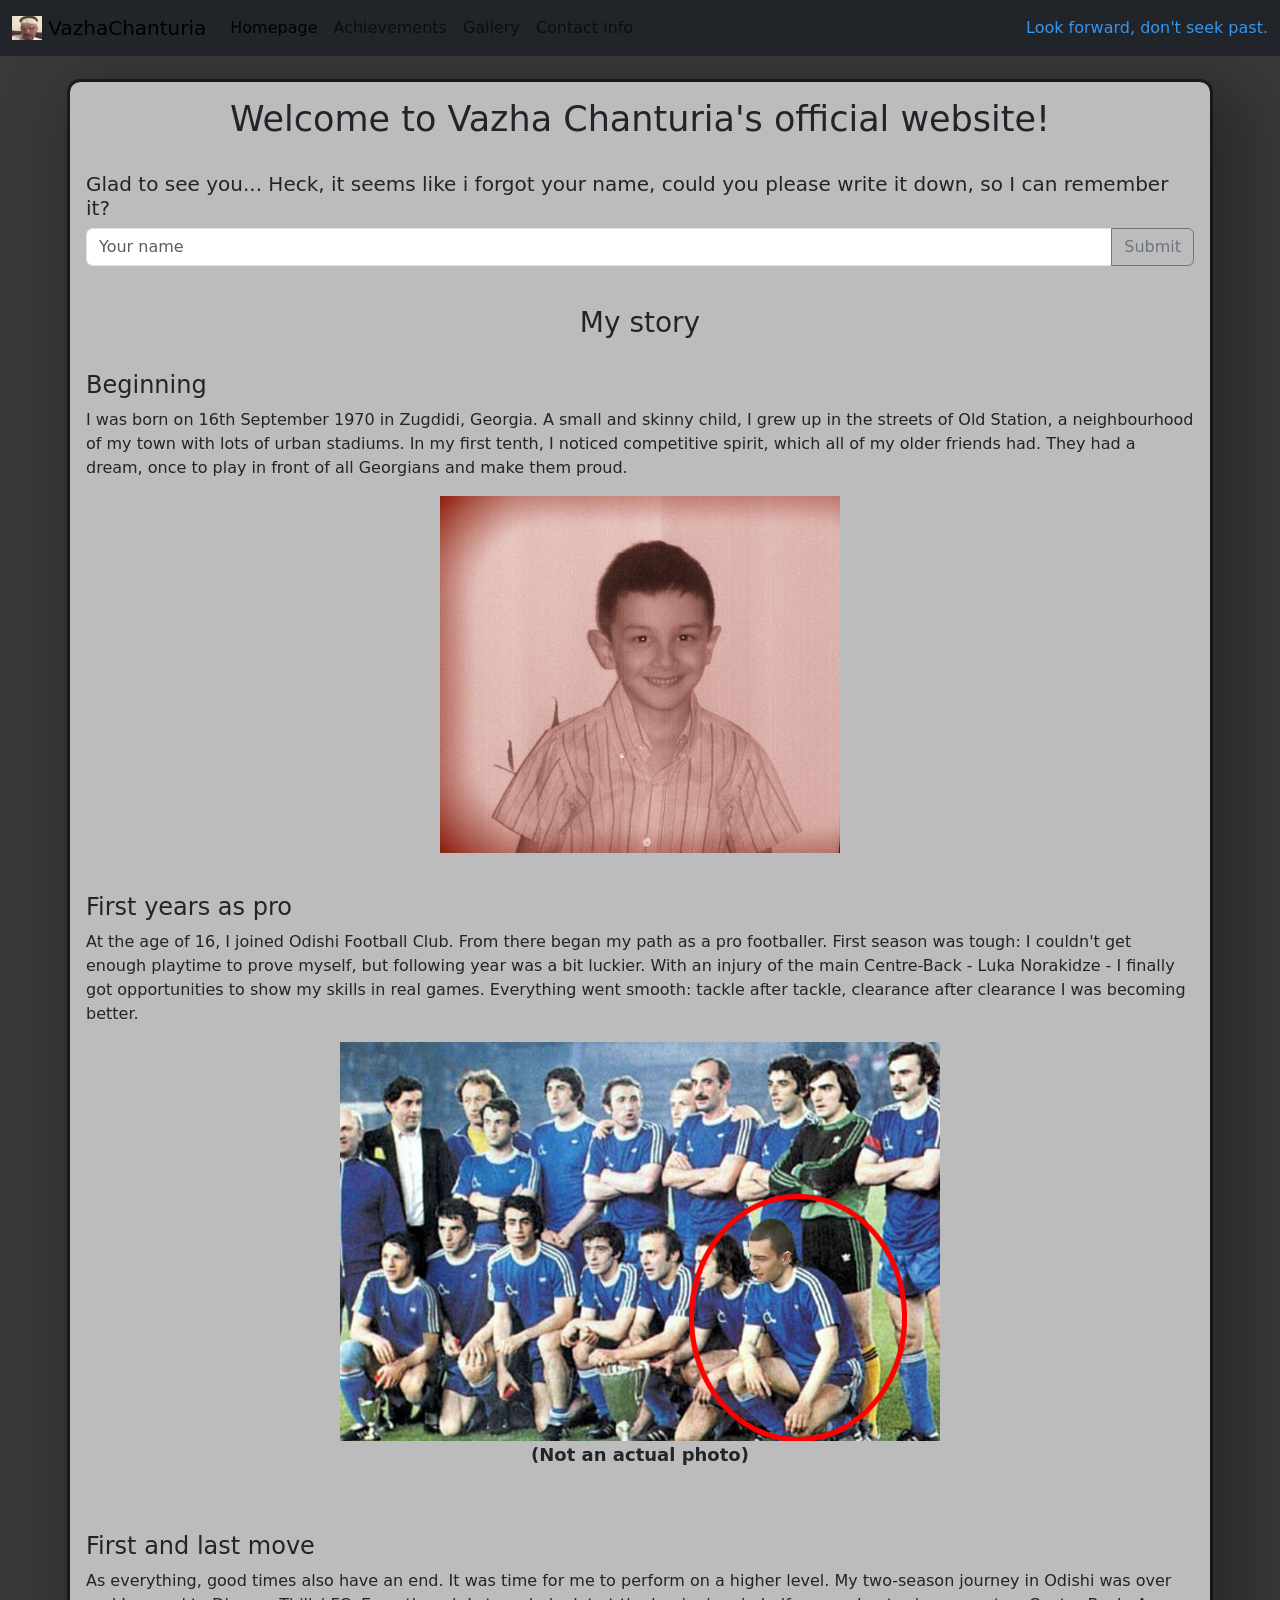
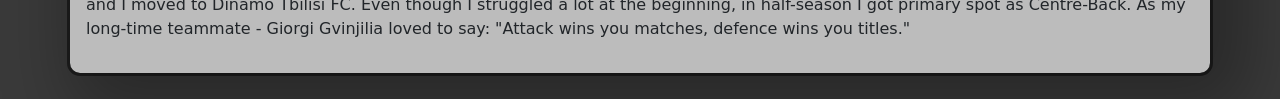
<file: week8/homepage/index.html>
<!DOCTYPE html>

<html lang="en">
  <head>
    <link
      href="https://cdn.jsdelivr.net/npm/bootstrap@5.0.2/dist/css/bootstrap.min.css"
      rel="stylesheet"
      integrity="sha384-EVSTQN3/azprG1Anm3QDgpJLIm9Nao0Yz1ztcQTwFspd3yD65VohhpuuCOmLASjC"
      crossorigin="anonymous"
    />
    <script
      src="https://cdn.jsdelivr.net/npm/bootstrap@5.0.2/dist/js/bootstrap.bundle.min.js"
      integrity="sha384-MrcW6ZMFYlzcLA8Nl+NtUVF0sA7MsXsP1UyJoMp4YLEuNSfAP+JcXn/tWtIaxVXM"
      crossorigin="anonymous"
    ></script>
    <link href="styles/styles.css" rel="stylesheet" />
    <title>Vazha Chantura's website</title>
  </head>
  <body>
    <header>
      <nav class="navbar navbar-expand-lg sticky-top bg-dark">
        <div class="container-fluid">
          <a class="navbar-brand" href="#">
            <img
              src="img/heis.png"
              alt="Logo"
              width="30"
              height="24"
              class="d-inline-block align-text-top"
            />
            VazhaChanturia
          </a>
          <button
            class="navbar-toggler"
            type="button"
            data-bs-toggle="collapse"
            data-bs-target="#navbarText"
            aria-controls="navbarText"
            aria-expanded="false"
            aria-label="Toggle navigation"
          >
            <span class="navbar-toggler-icon"></span>
          </button>
          <div class="collapse navbar-collapse" id="navbarText">
            <ul class="navbar-nav me-auto mb-2 mb-lg-0">
              <li class="nav-item">
                <a class="nav-link active" aria-current="page" href="#"
                  >Homepage</a
                >
              </li>
              <li class="nav-item">
                <a class="nav-link" href="achievements.html">Achievements</a>
              </li>
              <li class="nav-item">
                <a class="nav-link" href="gallery.html">Gallery</a>
              </li>
              <li class="nav-item">
                <a class="nav-link" href="contact.html">Contact info</a>
              </li>
            </ul>
            <span class="navbar-text" id="nave">
              Look forward, don't seek past.
            </span>
          </div>
        </div>
      </nav>
    </header>
    <main>
      <div class="container-sm">
        <h1 style="font-size: 35px; text-align: center">
          Welcome to Vazha Chanturia's official website!
        </h1>
        <br />
        <h5 id="grt">
          Glad to see you... Heck, it seems like i forgot your name, could you
          please write it down, so I can remember it?
        </h5>
        <div class="input-group mb-3" id="nameInp">
          <input
            id="userName"
            type="text"
            class="form-control"
            placeholder="Your name"
            aria-label="Recipient's username"
            aria-describedby="button-addon2"
          />
          <button
            class="btn btn-outline-secondary"
            type="button"
            id="button-addon2"
          >
            Submit
          </button>
        </div>
        <br />
        <h3 style="text-align: center">My story</h3>
        <br />
        <h4>Beginning</h4>
        <p>
          I was born on 16th September 1970 in Zugdidi, Georgia. A small and
          skinny child, I grew up in the streets of Old Station, a neighbourhood
          of my town with lots of urban stadiums. In my first tenth, I noticed
          competitive spirit, which all of my older friends had. They had a
          dream, once to play in front of all Georgians and make them proud.
        </p>
        <figure class="image">
          <img
            src="img/vazha-child.jpg"
            alt="Picture of 4-year old Vazha Chanturia"
            id="vajeksa"
          />
        </figure>
        <br />
        <h4>First years as pro</h4>
        <p>
          At the age of 16, I joined Odishi Football Club. From there began my
          path as a pro footballer. First season was tough: I couldn't get
          enough playtime to prove myself, but following year was a bit luckier.
          With an injury of the main Centre-Back - Luka Norakidze - I finally
          got opportunities to show my skills in real games. Everything went
          smooth: tackle after tackle, clearance after clearance I was becoming
          better.
        </p>
        <figure class="image">
          <img
            src="img/vajadinamo.png"
            alt="Picture of Vazha Chanturia in Dinamo Tbilisi starting 11(fake)"
          />
          <figcaption style="text-align: center">
            (Not an actual photo)
          </figcaption>
        </figure>
        <br />
        <br />
        <h4>First and last move</h4>
        <p>
          As everything, good times also have an end. It was time for me to
          perform on a higher level. My two-season journey in Odishi was over
          and I moved to Dinamo Tbilisi FC. Even though I struggled a lot at the
          beginning, in half-season I got primary spot as Centre-Back. As my
          long-time teammate - Giorgi Gvinjilia loved to say: "Attack wins you
          matches, defence wins you titles."
        </p>
      </div>
    </main>
  </body>
  <script src="scripts/script.js"></script>
</html>
</file>
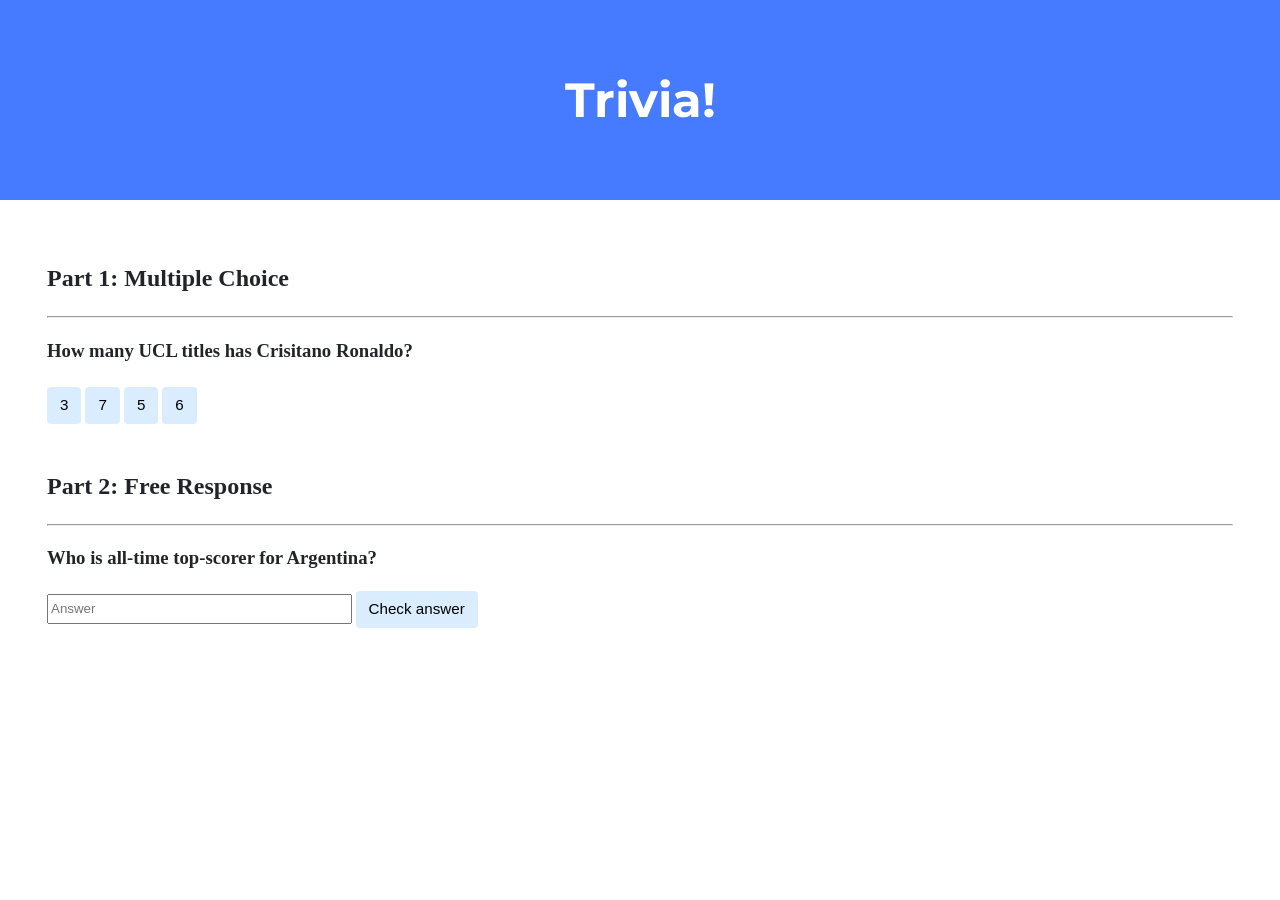
<file: week8/lab8/trivia/index.html>
<!DOCTYPE html>

<html lang="en">
  <head>
    <link
      href="https://fonts.googleapis.com/css2?family=Montserrat:wght@500&display=swap"
      rel="stylesheet"
    />
    <link href="styles.css" rel="stylesheet" />
    <title>Trivia!</title>
    <script>
      document.addEventListener("DOMContentLoaded", function () {
        // TODO: Add code to check answers to questions
        // User clicked on the correct button.
        let correct = document.querySelector(".cr");
        correct.addEventListener("click", function () {
          correct.style.backgroundColor = "#00ed00";
          document.getElementById("fb1").innerHTML = "Correct!";
        });

        // User clicked on the wrong button.
        let wrong = document.querySelectorAll(".wr");
        for (let i = 0; i < wrong.length; i++) {
          wrong[i].addEventListener("click", function () {
            wrong[i].style.backgroundColor = "#fd0000";
            document.getElementById("fb1").innerHTML = "Incorrect!";
          });
        }

        // Second part!
        let field = document.querySelector("#inp");
        let check = document.querySelector("#chk");
        check.addEventListener("click", function () {
          if (field.value === "Messi" || field.value === "Lionel Messi") {
            field.style.backgroundColor = "#00cc00";
            document.getElementById("fb2").innerHTML = "Correct!";
          } else {
            field.style.backgroundColor = "#fb0000";
            document.getElementById("fb2").innerHTML = "Inorrect!";
          }
        });
      });
    </script>
  </head>
  <body>
    <div class="header">
      <h1>Trivia!</h1>
    </div>

    <div class="container">
      <div class="section">
        <h2>Part 1: Multiple Choice</h2>
        <hr />
        <!-- TODO: Add multiple choice question here -->
        <h3>How many UCL titles has Crisitano Ronaldo?</h3>
        <h5 id="fb1"></h5>
        <button class="wr">3</button>
        <button class="wr">7</button>
        <button class="cr">5</button>
        <button class="wr">6</button>
      </div>

      <div class="section">
        <h2>Part 2: Free Response</h2>
        <hr />
        <!-- TODO: Add free response question here -->
        <h3>Who is all-time top-scorer for Argentina?</h3>
        <input placeholder="Answer" type="text" id="inp" />
        <button id="chk" type="submit">Check answer</button>
        <h5 id="fb2"></h5>
      </div>
    </div>
  </body>
</html>
</file>
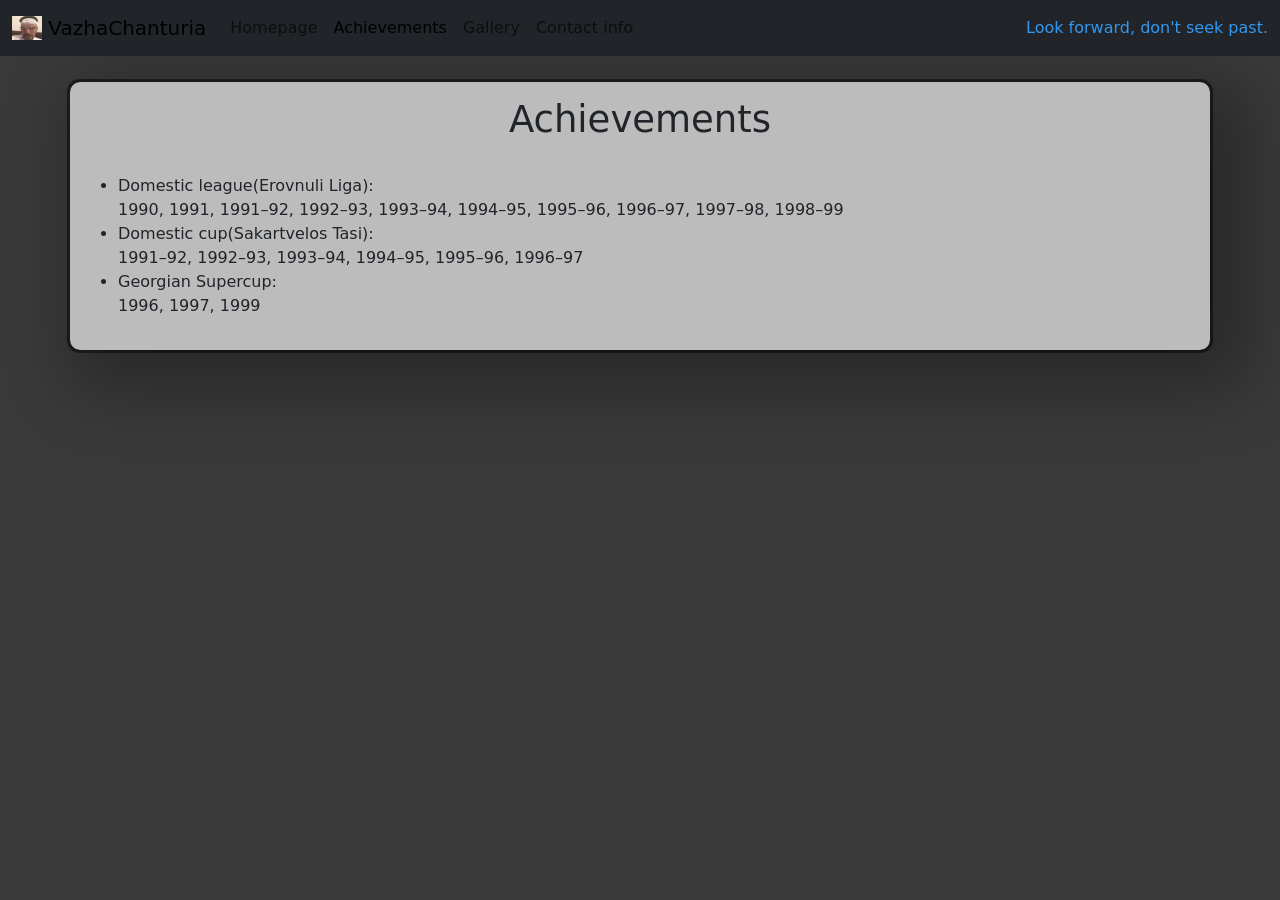
<file: week8/homepage/achievements.html>
<!DOCTYPE html>
<html lang="en">
  <head>
    <meta charset="UTF-8" />
    <meta http-equiv="X-UA-Compatible" content="IE=edge" />
    <meta name="viewport" content="width=device-width, initial-scale=1.0" />
    <link
      href="https://cdn.jsdelivr.net/npm/bootstrap@5.0.2/dist/css/bootstrap.min.css"
      rel="stylesheet"
      integrity="sha384-EVSTQN3/azprG1Anm3QDgpJLIm9Nao0Yz1ztcQTwFspd3yD65VohhpuuCOmLASjC"
      crossorigin="anonymous"
    />
    <script
      src="https://cdn.jsdelivr.net/npm/bootstrap@5.0.2/dist/js/bootstrap.bundle.min.js"
      integrity="sha384-MrcW6ZMFYlzcLA8Nl+NtUVF0sA7MsXsP1UyJoMp4YLEuNSfAP+JcXn/tWtIaxVXM"
      crossorigin="anonymous"
    ></script>
    <link href="styles/styles.css" rel="stylesheet" />
    <title>Achievements</title>
  </head>
  <body>
    <header>
      <nav class="navbar navbar-expand-lg sticky-top bg-dark">
        <div class="container-fluid">
          <a class="navbar-brand" href="index.html">
            <img
              src="img/heis.png"
              alt="Logo"
              width="30"
              height="24"
              class="d-inline-block align-text-top"
            />
            VazhaChanturia
          </a>
          <button
            class="navbar-toggler"
            type="button"
            data-bs-toggle="collapse"
            data-bs-target="#navbarText"
            aria-controls="navbarText"
            aria-expanded="false"
            aria-label="Toggle navigation"
          >
            <span class="navbar-toggler-icon"></span>
          </button>
          <div class="collapse navbar-collapse" id="navbarText">
            <ul class="navbar-nav me-auto mb-2 mb-lg-0">
              <li class="nav-item">
                <a class="nav-link" href="index.html">Homepage</a>
              </li>
              <li class="nav-item">
                <a class="nav-link active" aria-current="page" href="#"
                  >Achievements</a
                >
              </li>
              <li class="nav-item">
                <a class="nav-link" href="gallery.html">Gallery</a>
              </li>
              <li class="nav-item">
                <a class="nav-link" href="contact.html">Contact info</a>
              </li>
            </ul>
            <span class="navbar-text" id="nave">
              Look forward, don't seek past.
            </span>
          </div>
        </div>
      </nav>
    </header>
    <main>
      <div class="container-sm">
        <h1 style="text-align: center; font-size: 37px">Achievements</h1>
        <br />
        <ul>
          <li>
            Domestic league(Erovnuli Liga): <br />
            1990, 1991, 1991–92, 1992–93, 1993–94, 1994–95, 1995–96, 1996–97,
            1997–98, 1998–99
          </li>
          <li>
            Domestic cup(Sakartvelos Tasi): <br />
            1991–92, 1992–93, 1993–94, 1994–95, 1995–96, 1996–97
          </li>
          <li>
            Georgian Supercup: <br />
            1996, 1997, 1999
          </li>
        </ul>
      </div>
    </main>
  </body>
  <script src="scripts/script.js"></script>
</html>
</file>
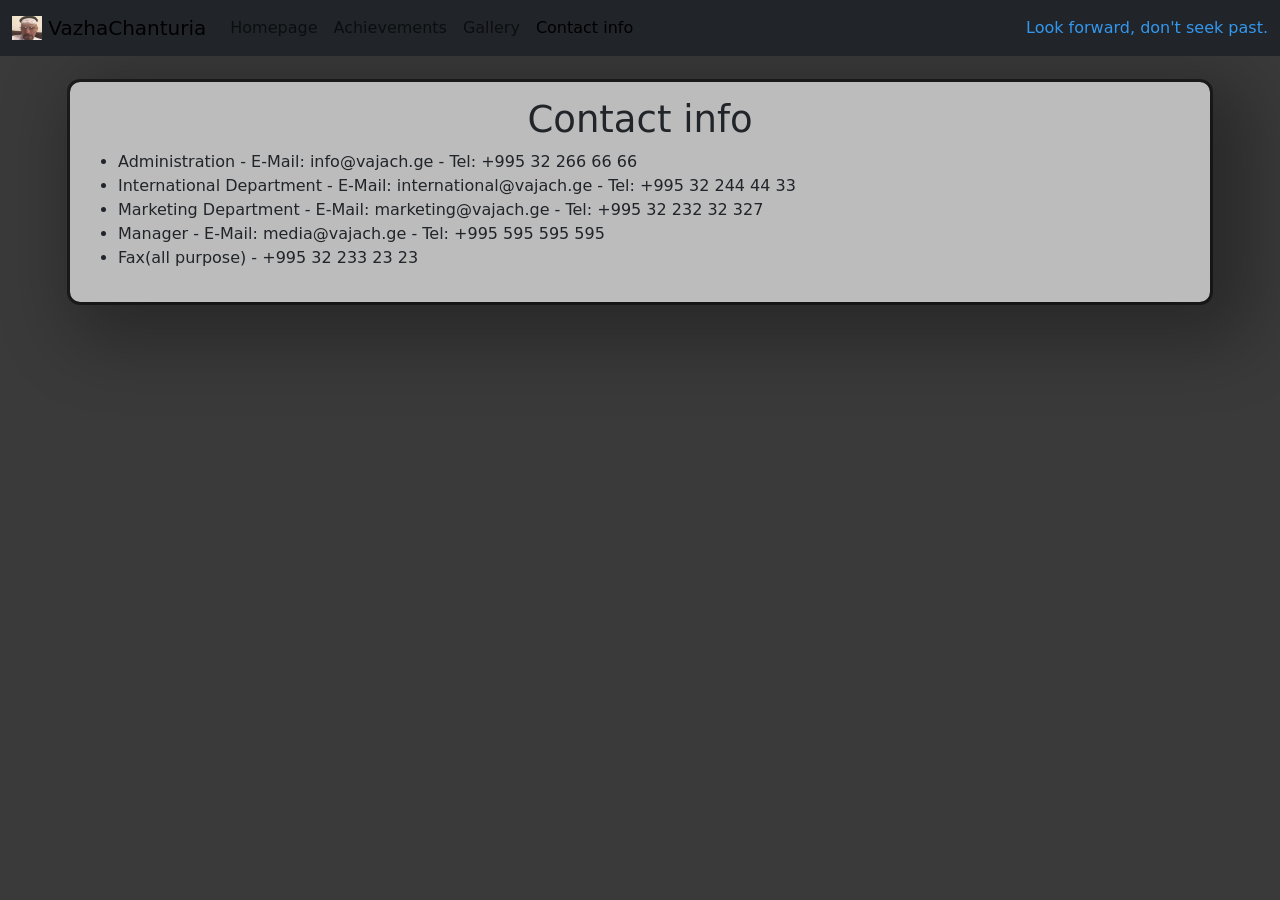
<file: week8/homepage/contact.html>
<!DOCTYPE html>
<html lang="en">
  <head>
    <meta charset="UTF-8" />
    <meta http-equiv="X-UA-Compatible" content="IE=edge" />
    <meta name="viewport" content="width=device-width, initial-scale=1.0" />
    <link
      href="https://cdn.jsdelivr.net/npm/bootstrap@5.0.2/dist/css/bootstrap.min.css"
      rel="stylesheet"
      integrity="sha384-EVSTQN3/azprG1Anm3QDgpJLIm9Nao0Yz1ztcQTwFspd3yD65VohhpuuCOmLASjC"
      crossorigin="anonymous"
    />
    <script
      src="https://cdn.jsdelivr.net/npm/bootstrap@5.0.2/dist/js/bootstrap.bundle.min.js"
      integrity="sha384-MrcW6ZMFYlzcLA8Nl+NtUVF0sA7MsXsP1UyJoMp4YLEuNSfAP+JcXn/tWtIaxVXM"
      crossorigin="anonymous"
    ></script>
    <link href="styles/styles.css" rel="stylesheet" />
    <title>Contact info</title>
  </head>
  <body>
    <nav class="navbar navbar-expand-lg sticky-top bg-dark">
      <div class="container-fluid">
        <a class="navbar-brand" href="index.html">
          <img
            src="img/heis.png"
            alt="Logo"
            width="30"
            height="24"
            class="d-inline-block align-text-top"
          />
          VazhaChanturia
        </a>
        <button
          class="navbar-toggler"
          type="button"
          data-bs-toggle="collapse"
          data-bs-target="#navbarText"
          aria-controls="navbarText"
          aria-expanded="false"
          aria-label="Toggle navigation"
        >
          <span class="navbar-toggler-icon"></span>
        </button>
        <div class="collapse navbar-collapse" id="navbarText">
          <ul class="navbar-nav me-auto mb-2 mb-lg-0">
            <li class="nav-item">
              <a class="nav-link" href="index.html">Homepage</a>
            </li>
            <li class="nav-item">
              <a class="nav-link" href="achievements.html">Achievements</a>
            </li>
            <li class="nav-item">
              <a class="nav-link" href="gallery.html">Gallery</a>
            </li>
            <li class="nav-item">
              <a class="nav-link active" aria-current="page" href="#"
                >Contact info</a
              >
            </li>
          </ul>
          <span class="navbar-text" id="nave">
            Look forward, don't seek past.
          </span>
        </div>
      </div>
    </nav>
    <main>
      <div class="container-sm">
        <h1 style="text-align: center; font-size: 37px">Contact info</h1>
        <ul>
          <li>
            Administration - E-Mail: info@vajach.ge - Tel: +995 32 266 66 66
          </li>
          <li>
            International Department - E-Mail: international@vajach.ge - Tel:
            +995 32 244 44 33
          </li>
          <li>
            Marketing Department - E-Mail: marketing@vajach.ge - Tel: +995 32
            232 32 327
          </li>
          <li>Manager - E-Mail: media@vajach.ge - Tel: +995 595 595 595</li>
          <li>Fax(all purpose) - +995 32 233 23 23</li>
        </ul>
      </div>
    </main>
  </body>
  <script src="scripts/script.js"></script>
</html>
</file>
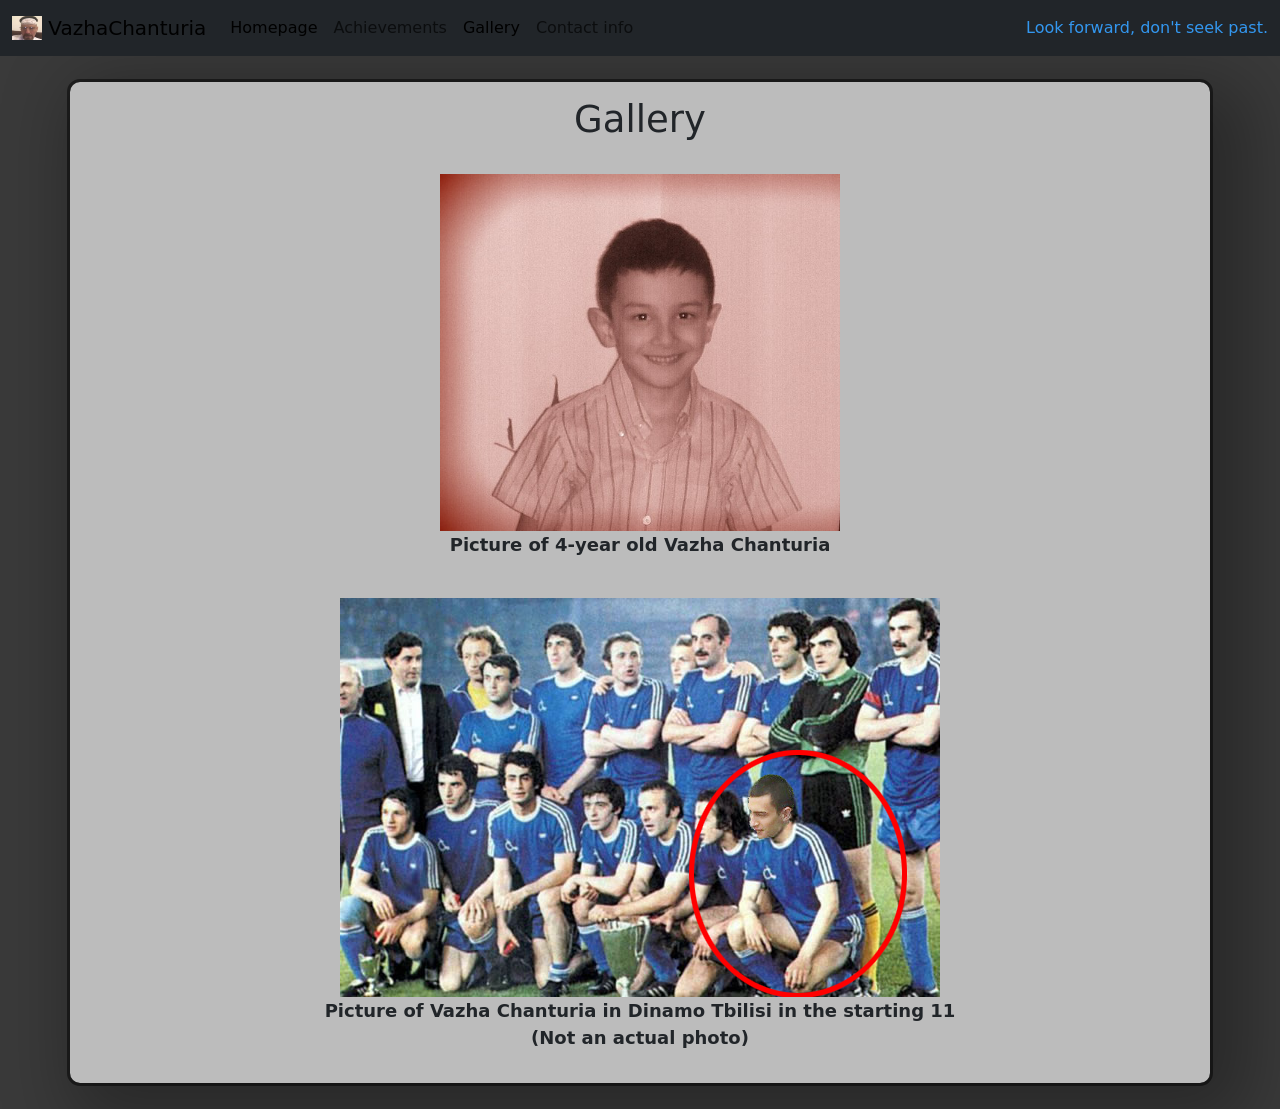
<file: week8/homepage/gallery.html>
<!DOCTYPE html>
<html lang="en">
  <head>
    <meta charset="UTF-8" />
    <meta http-equiv="X-UA-Compatible" content="IE=edge" />
    <meta name="viewport" content="width=device-width, initial-scale=1.0" />
    <link
      href="https://cdn.jsdelivr.net/npm/bootstrap@5.0.2/dist/css/bootstrap.min.css"
      rel="stylesheet"
      integrity="sha384-EVSTQN3/azprG1Anm3QDgpJLIm9Nao0Yz1ztcQTwFspd3yD65VohhpuuCOmLASjC"
      crossorigin="anonymous"
    />
    <script
      src="https://cdn.jsdelivr.net/npm/bootstrap@5.0.2/dist/js/bootstrap.bundle.min.js"
      integrity="sha384-MrcW6ZMFYlzcLA8Nl+NtUVF0sA7MsXsP1UyJoMp4YLEuNSfAP+JcXn/tWtIaxVXM"
      crossorigin="anonymous"
    ></script>
    <link href="styles/styles.css" rel="stylesheet" />
    <title>Gallery</title>
  </head>
  <body>
    <header>
      <nav class="navbar navbar-expand-lg sticky-top bg-dark">
        <div class="container-fluid">
          <a class="navbar-brand" href="index.html">
            <img
              src="img/heis.png"
              alt="Logo"
              width="30"
              height="24"
              class="d-inline-block align-text-top"
            />
            VazhaChanturia
          </a>
          <button
            class="navbar-toggler"
            type="button"
            data-bs-toggle="collapse"
            data-bs-target="#navbarText"
            aria-controls="navbarText"
            aria-expanded="false"
            aria-label="Toggle navigation"
          >
            <span class="navbar-toggler-icon"></span>
          </button>
          <div class="collapse navbar-collapse" id="navbarText">
            <ul class="navbar-nav me-auto mb-2 mb-lg-0">
              <li class="nav-item">
                <a class="nav-link active" href="index.html">Homepage</a>
              </li>
              <li class="nav-item">
                <a class="nav-link" href="achievements.html">Achievements</a>
              </li>
              <li class="nav-item">
                <a class="nav-link active" aria-current="page" href="#"
                  >Gallery</a
                >
              </li>
              <li class="nav-item">
                <a class="nav-link" href="contact.html">Contact info</a>
              </li>
            </ul>
            <span class="navbar-text" id="nave">
              Look forward, don't seek past.
            </span>
          </div>
        </div>
      </nav>
    </header>
    <main>
      <div class="container-sm">
        <h1 style="text-align: center; font-size: 37px">Gallery</h1>
        <br />
        <figure class="image">
          <img
            src="img/vazha-child.jpg"
            alt="Picture of 4-year old Vazha Chanturia"
            id="vajeksa"
          />
          <figcaption style="text-align: center">
            Picture of 4-year old Vazha Chanturia
          </figcaption>
        </figure>
        <br />

        <figure class="image">
          <img
            src="img/vajadinamo.png"
            alt="Picture of Vazha Chanturia in Dinamo Tbilisi in the starting 11(fake)"
          />
          <figcaption style="text-align: center">
            Picture of Vazha Chanturia in Dinamo Tbilisi in the starting 11
            <br />
            (Not an actual photo)
          </figcaption>
        </figure>
      </div>
    </main>
  </body>
  <script src="scripts/script.js"></script>
</html>
</file>
<file: week8/homepage/styles/styles.css>
body {
  background-color: rgb(58, 58, 58);
}

#nave {
  color: rgb(51, 151, 239);
}

.container-sm {
  margin: 2% auto;
  width: 1200px;
  padding: 16px;
  background-color: rgba(255, 255, 255, 0.661);
  box-shadow: 20px 20px 70px 20px rgba(0, 0, 0, 0.3);
  border-radius: 10px;
  outline: rgba(0, 0, 0, 0.499) solid 3px;
}

#vajeksa {
  width: 400px;
}

.image img {
  margin: auto;
  display: block;
}

figcaption {
  font-size: large;
  font-weight: 700;
}
</file>
<file: week8/lab8/trivia/styles.css>
body {
    background-color: #fff;
    color: #212529;
    font-size: 1rem;
    font-weight: 400;
    line-height: 1.5;
    margin: 0;
    text-align: left;
}

.container {
    margin-left: auto;
    margin-right: auto;
    padding-left: 15px;
    padding-right: 15px;
}

.header {
    background-color: #477bff;
    color: #fff;
    margin-bottom: 2rem;
    padding: 2rem 1rem;
    text-align: center;
}

.section {
    padding: 0.5rem 2rem 1rem 2rem;
}

.section:hover {
    background-color: #f5f5f5;
    transition: color 2s ease-in-out, background-color 0.15s ease-in-out;
}

h1 {
    font-family: 'Montserrat', sans-serif;
    font-size: 48px;
}

button, input[type="submit"] {
    background-color: #d9edff;
    border: 1px solid transparent;
    border-radius: 0.25rem;
    font-size: 0.95rem;
    font-weight: 400;
    line-height: 1.5;
    padding: 0.375rem 0.75rem;
    text-align: center;
    transition: color 0.15s ease-in-out, background-color 0.15s ease-in-out, border-color 0.15s ease-in-out, box-shadow 0.15s ease-in-out;
    vertical-align: middle;
}


input[type="text"] {
    line-height: 1.8;
    width: 25%;
}

input[type="text"]:hover {
    background-color: #f5f5f5;
    transition: color 2s ease-in-out, background-color 0.15s ease-in-out;
}
</file>
